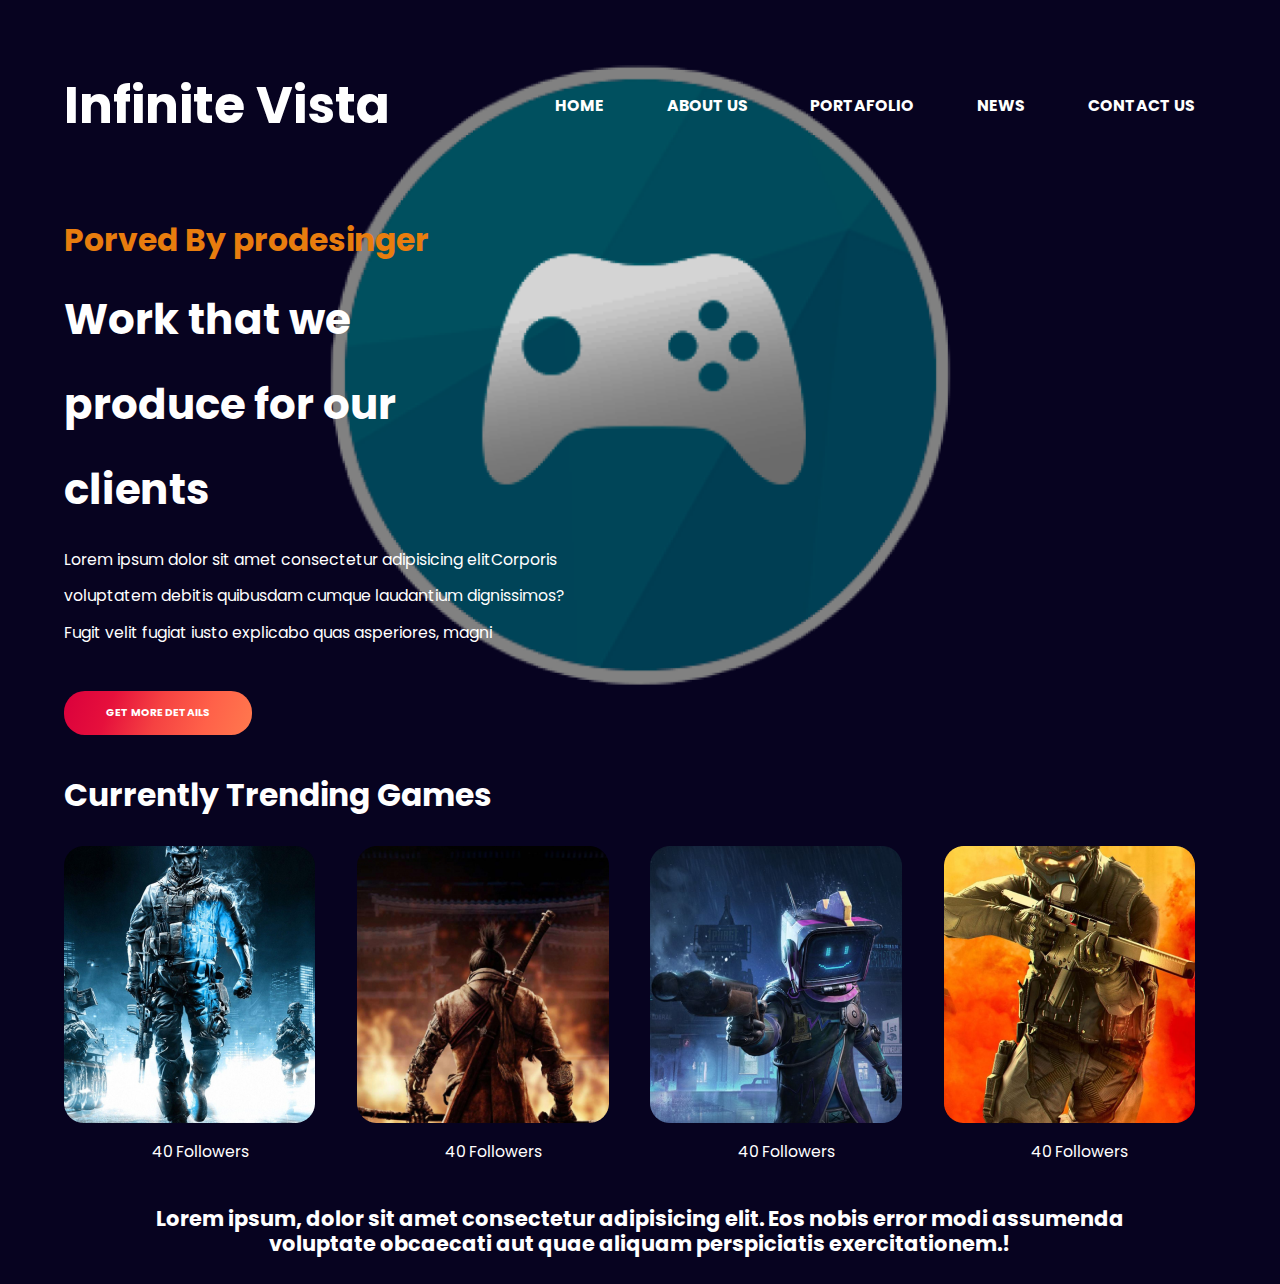
<file: index.html>
<!DOCTYPE html>
<html lang="en">

<head>
  <meta charset="UTF-8">
  <meta name="viewport" content="width=device-width, initial-scale=1.0">
  <title>Infinite Vista</title>
  <link rel="preconnect" href="https://fonts.googleapis.com">
  <link rel="preconnect" href="https://fonts.gstatic.com" crossorigin>
  <link href="https://fonts.googleapis.com/css2?family=Poppins:ital,wght@0,100;0,200;0,300;0,400;0,500;0,600;0,700;0,800;0,900;1,100;1,200;1,300;1,400;1,500;1,600;1,700;1,800;1,900&family=Rubik:ital,wght@0,300..900;1,300..900&display=swap" rel="stylesheet">
  <link rel="stylesheet" href="style/normalize.css">
  <link rel="stylesheet" href="style/style.css">
</head>

<body>
  <header class="pagina__Home">
    <div class="contenedor">
          <div class="barra">
            <a href="index.html" class="logo">
              <h1 class="center">Infinite Vista</h1>
            </a>
              <nav class="navegacion">
                <a class="navegacion__enlace" href="index.html">Home</a>
                <a class="navegacion__enlace" href="about-us.html">About us</a>
                <a class="navegacion__enlace" href="services.html">Portafolio</a>
                <a class="navegacion__enlace" href="form.html">News</a>
                <a class="navegacion__enlace" href="Contact-us.html">Contact us</a>
              </nav>
          </div>
    </div> 
        
      <div class="header__texto contenedor">
            <h3 class="color">Porved By prodesinger</h3>
            <h2>Work that we</h2>
            <h2>produce for our</h2>
            <h2>clients</h2>
            <p>Lorem ipsum dolor sit amet consectetur adipisicing elitCorporis</p>
            <p>voluptatem debitis quibusdam cumque laudantium dignissimos?</p>
            <p>Fugit velit fugiat iusto explicabo quas asperiores, magni</p>
            <a href="#" class="boton boton--primario">Get More details</a>
      </div>
  </header><!--header-->

    <main class="principal contenedor" >
        <h3>Currently Trending Games</h3>

          <div class="grid__index">
              <div class="entrada__index">
                  <img class="entrada__img--index" src="img/banner1.png" alt="banner1">
                  <div class="entrada__informacion--index">
                    <p class="center">40 Followers</p>
                  </div>
              </div>

              <div class="entrada__index">
                  <img class="entrada__img--index" src="img/banner2.png" alt="banner1">
                  <div class="entrada__informacion--index">
                    <p class="center">40 Followers</p>
                  </div>
              </div>

              <div class="entrada__index">
                  <img class="entrada__img--index" src="img/banner3.png" alt="banner1">
                  <div class="entrada__informacion--index">
                    <p class="center">40 Followers</p>
                  </div>
              </div>

              <div class="entrada__index">
                  <img class="entrada__img--index" src="img/banner4.png" alt="banner1">
                  <div class="entrada__informacion--index">
                    <p class="center">40 Followers</p>
                  </div>
              </div>
          </div>

          <div class="contenedor">
              <h4 class="center">Lorem ipsum, dolor sit amet consectetur adipisicing elit. Eos nobis error modi assumenda voluptate obcaecati aut quae aliquam perspiciatis exercitationem.!</h4>
          </div>
    </main><!--principal-->
</body>
</html>
</file>
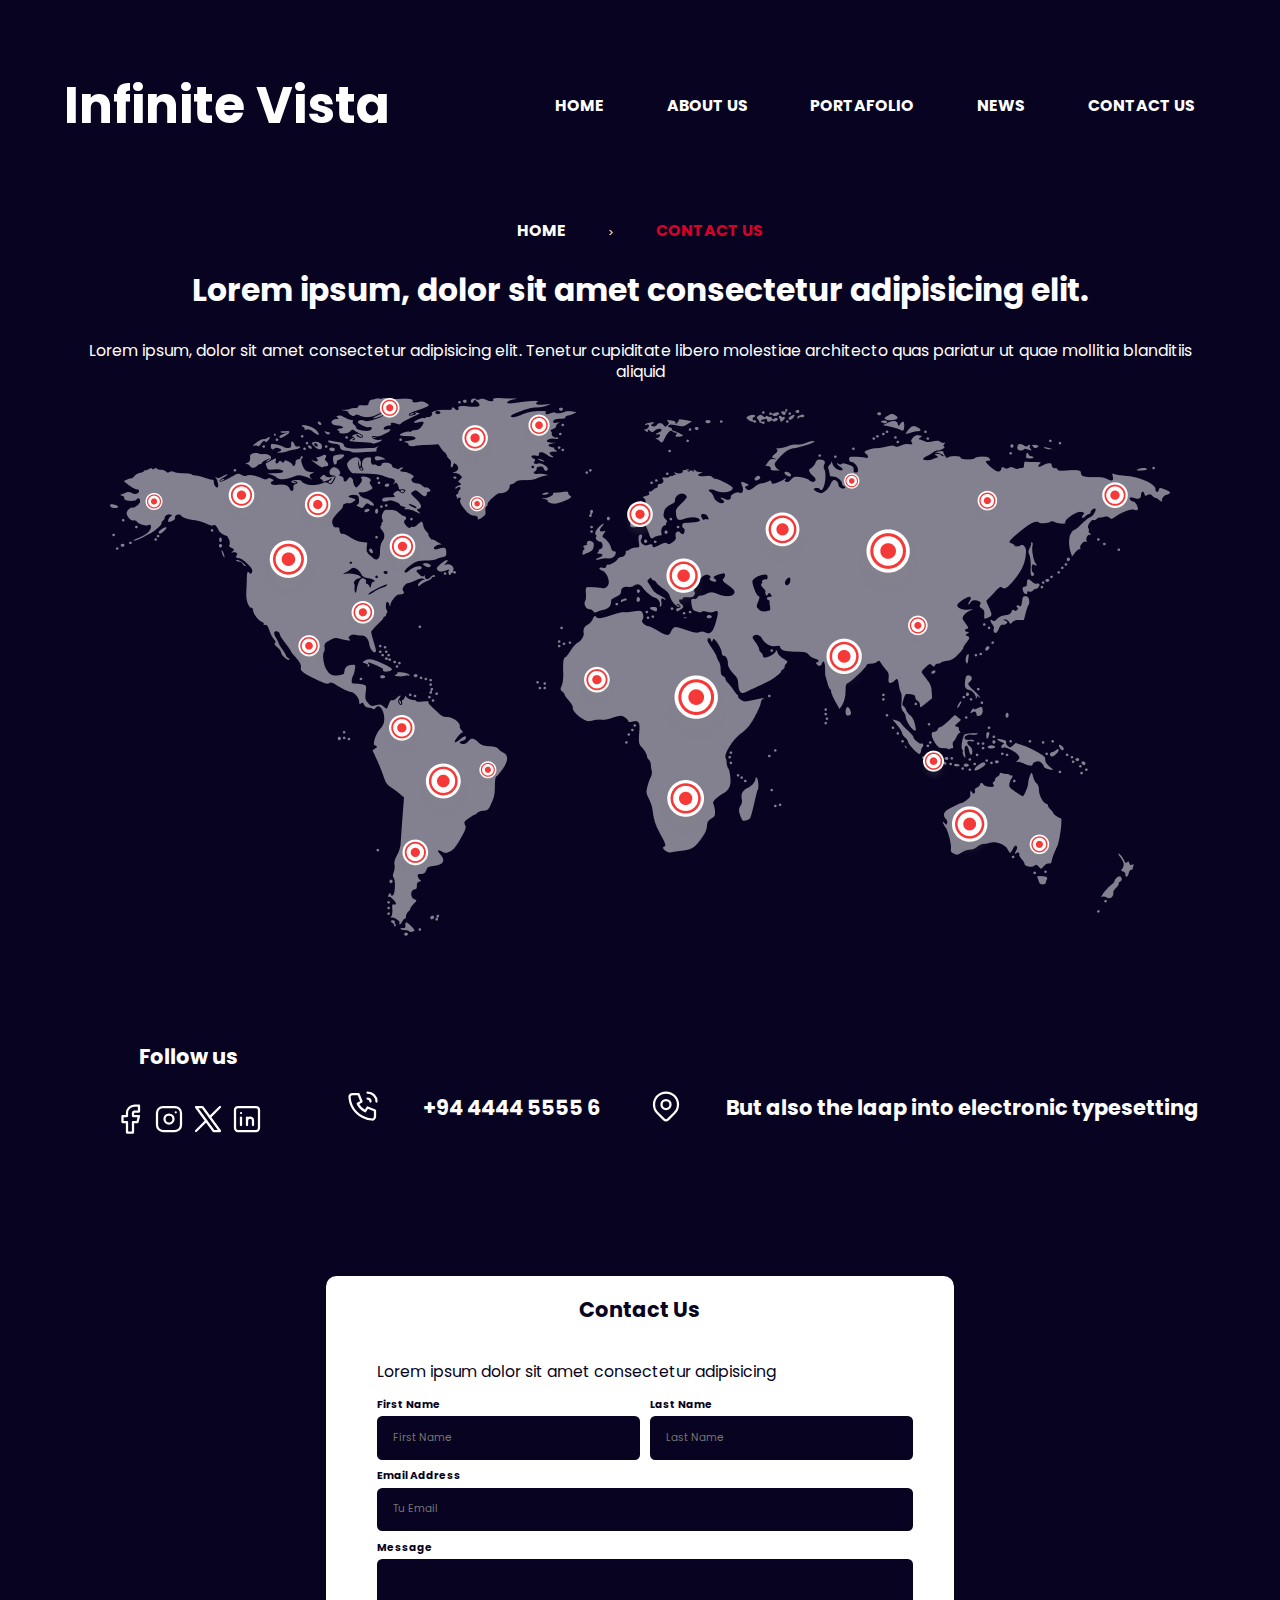
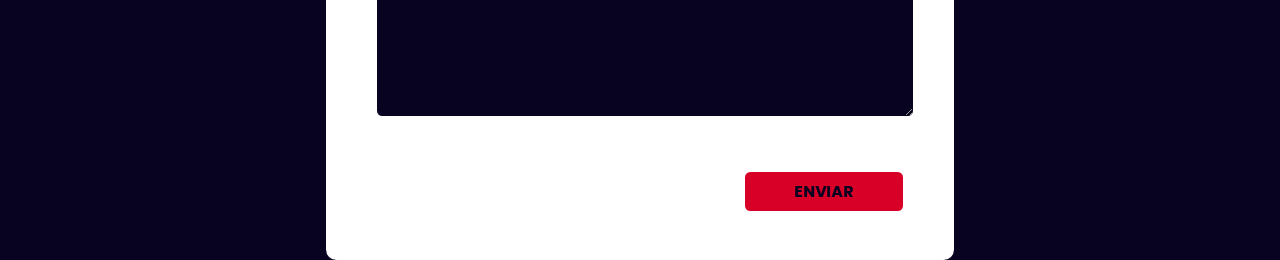
<file: contact-us.html>
<!DOCTYPE html>
<html lang="en">

<head>
  <meta charset="UTF-8">
  <meta name="viewport" content="width=device-width, initial-scale=1.0">
  <title>Infinite Vista</title>
  <link rel="preconnect" href="https://fonts.googleapis.com">
  <link rel="preconnect" href="https://fonts.gstatic.com" crossorigin>
  <link href="https://fonts.googleapis.com/css2?family=Poppins:ital,wght@0,100;0,200;0,300;0,400;0,500;0,600;0,700;0,800;0,900;1,100;1,200;1,300;1,400;1,500;1,600;1,700;1,800;1,900&family=Rubik:ital,wght@0,300..900;1,300..900&display=swap" rel="stylesheet">
  <link rel="stylesheet" href="style/normalize.css">
  <link rel="stylesheet" href="style/style.css">
</head>

<body>
  <header class="header">
    <div class="contenedor">
          <div class="barra">
            <a href="index.html" class="logo">
              <h1 class="center">Infinite Vista</h1>
            </a>
              <nav class="navegacion">
                  <a class="navegacion__enlace" href="index.html">Home</a>
                  <a class="navegacion__enlace" href="about-us.html">About us</a>
                  <a class="navegacion__enlace" href="services.html">Portafolio</a>
                  <a class="navegacion__enlace" href="News.html">News</a>
                  <a class="navegacion__enlace" href="Contact-us.html">Contact us</a>
              </nav>
          </div>
    </div> 
   
  </header><!--header-->

  <section class="map">
    <div class="header__texto contenedor contenedor__top">
      <div class="centrar-texto">
        <a href="index.html" class="boton-2">Home</a><span>></span><span class="boton-2 red">Contact Us</span>
      </div>
      
          <h3 class="centrar-texto">Lorem ipsum, dolor sit amet consectetur adipisicing elit. </h3>
          <p class="centrar-texto">Lorem ipsum, dolor sit amet consectetur adipisicing elit. Tenetur cupiditate libero molestiae architecto quas pariatur ut quae mollitia blanditiis aliquid</p>

          <div class="centrar-texto">
              <img src="img/logo-contact.png" alt="logo-contact">
          </div>
         
          <div class="flex__contact ">
              <section class="services__contact flex ">
                  <div class="block">
                      <h4 class="no-margin">Follow us</h4>
                      <div class="service__contact no-margin">
                          <svg xmlns="http://www.w3.org/2000/svg" class="icon icon-tabler icon-tabler-brand-facebook" width="36" height="36" viewBox="0 0 24 24" stroke-width="1.5" stroke="#ffffff" fill="none"      stroke-linecap="round" stroke-linejoin="round">
                              <path stroke="none" d="M0 0h24v24H0z" fill="none"/>
                              <path d="M7 10v4h3v7h4v-7h3l1 -4h-4v-2a1 1 0 0 1 1 -1h3v-4h-3a5 5 0 0 0 -5 5v2h-3" />
                          </svg>

                          <svg xmlns="http://www.w3.org/2000/svg" class="icon icon-tabler icon-tabler-brand-instagram" width="36" height="36" viewBox="0 0 24 24" stroke-width="1.5" stroke="#ffffff" fill="none" stroke-linecap="round" stroke-linejoin="round">
                              <path stroke="none" d="M0 0h24v24H0z" fill="none"/>
                              <path d="M4 4m0 4a4 4 0 0 1 4 -4h8a4 4 0 0 1 4 4v8a4 4 0 0 1 -4 4h-8a4 4 0 0 1 -4 -4z" />
                              <path d="M12 12m-3 0a3 3 0 1 0 6 0a3 3 0 1 0 -6 0" />
                              <path d="M16.5 7.5l0 .01" />
                          </svg>

                          <svg xmlns="http://www.w3.org/2000/svg" class="icon icon-tabler icon-tabler-brand-x" width="36" height="36" viewBox="0 0 24 24" stroke-width="1.5" stroke="#ffffff" fill="none" stroke-linecap="round" stroke-linejoin="round">
                              <path stroke="none" d="M0 0h24v24H0z" fill="none"/>
                              <path d="M4 4l11.733 16h4.267l-11.733 -16z" />
                              <path d="M4 20l6.768 -6.768m2.46 -2.46l6.772 -6.772" />
                          </svg>

                          <svg xmlns="http://www.w3.org/2000/svg" class="icon icon-tabler icon-tabler-brand-linkedin" width="36" height="36" viewBox="0 0 24 24" stroke-width="1.5" stroke="#ffffff" fill="none" stroke-linecap="round" stroke-linejoin="round">
                              <path stroke="none" d="M0 0h24v24H0z" fill="none"/>
                              <path d="M4 4m0 2a2 2 0 0 1 2 -2h12a2 2 0 0 1 2 2v12a2 2 0 0 1 -2 2h-12a2 2 0 0 1 -2 -2z" />
                              <path d="M8 11l0 5" />
                              <path d="M8 8l0 .01" />
                              <path d="M12 16l0 -5" />
                              <path d="M16 16v-3a2 2 0 0 0 -4 0" />
                          </svg>
                      </div>
                  </div>
              </section>

            <section class="services__contact  flex">
                <div class="service__contact  no-margin">
                  <svg xmlns="http://www.w3.org/2000/svg" class="icon icon-tabler icon-tabler-phone-call" width="36" height="36" viewBox="0 0 24 24" stroke-width="1.5" stroke="#ffffff" fill="none" stroke-linecap="round" stroke-linejoin="round">
                      <path stroke="none" d="M0 0h24v24H0z" fill="none"/>
                      <path d="M5 4h4l2 5l-2.5 1.5a11 11 0 0 0 5 5l1.5 -2.5l5 2v4a2 2 0 0 1 -2 2a16 16 0 0 1 -15 -15a2 2 0 0 1 2 -2" />
                      <path d="M15 7a2 2 0 0 1 2 2" />
                      <path d="M15 3a6 6 0 0 1 6 6" />
                    </svg>
                </div>
                  <div>
                    
                    <h4 class="no-margin">+94 4444 5555 6</h4>
                  </div>
            </section>

            <section class="services__contact  flex">
                <div class="service__contact  no-margin">
                  <svg xmlns="http://www.w3.org/2000/svg" class="icon icon-tabler icon-tabler-map-pin" width="36" height="36" viewBox="0 0 24 24" stroke-width="1.5" stroke="#ffffff" fill="none" stroke-linecap="round" stroke-linejoin="round">
                      <path stroke="none" d="M0 0h24v24H0z" fill="none"/>
                      <path d="M9 11a3 3 0 1 0 6 0a3 3 0 0 0 -6 0" />
                      <path d="M17.657 16.657l-4.243 4.243a2 2 0 0 1 -2.827 0l-4.244 -4.243a8 8 0 1 1 11.314 0z" />
                    </svg>
                </div>
                <div>
                  <h4 class="no-margin">But also the laap into electronic 
                      typesetting</h4>
                </div>
            </section>
        </div>
    </div>
  </section>
    <main class=" formulario bg-white">
        <section class="">
            <h4 class="centrar-texto no-margin">Contact Us</h4>
            
            <form class="formulario ">
                <fieldset>
                          <p>Lorem ipsum dolor sit amet consectetur adipisicing</p>

                          <div class="contenedor-campos">
                            <div class="campo">
                              <label>First Name</label>
                              <input class="input-text" type="text" placeholder="First Name">
                            </div>

                            <div class="campo">
                              <label>Last Name</label>
                              <input class="input-text" type="tel" placeholder="Last Name">
                            </div>

                            <div class="campo">
                                <label>Email Address</label>
                                <input class="input-text" type ="Email Address" placeholder="Tu Email">
                            </div>

                            <div class="campo">
                              <label>Message</label>
                              <textarea class="input-text"></textarea>
                            </div>
                          </div><!--contenedor-campos-->

                          <div class="alinear-derecha flex">
                            <input class="boton__3" type="submit"  value="enviar">
                        </div>

                </fieldset>
            </form>
        </section>
    </main><!--principal-->
</body>
</html>
</file>
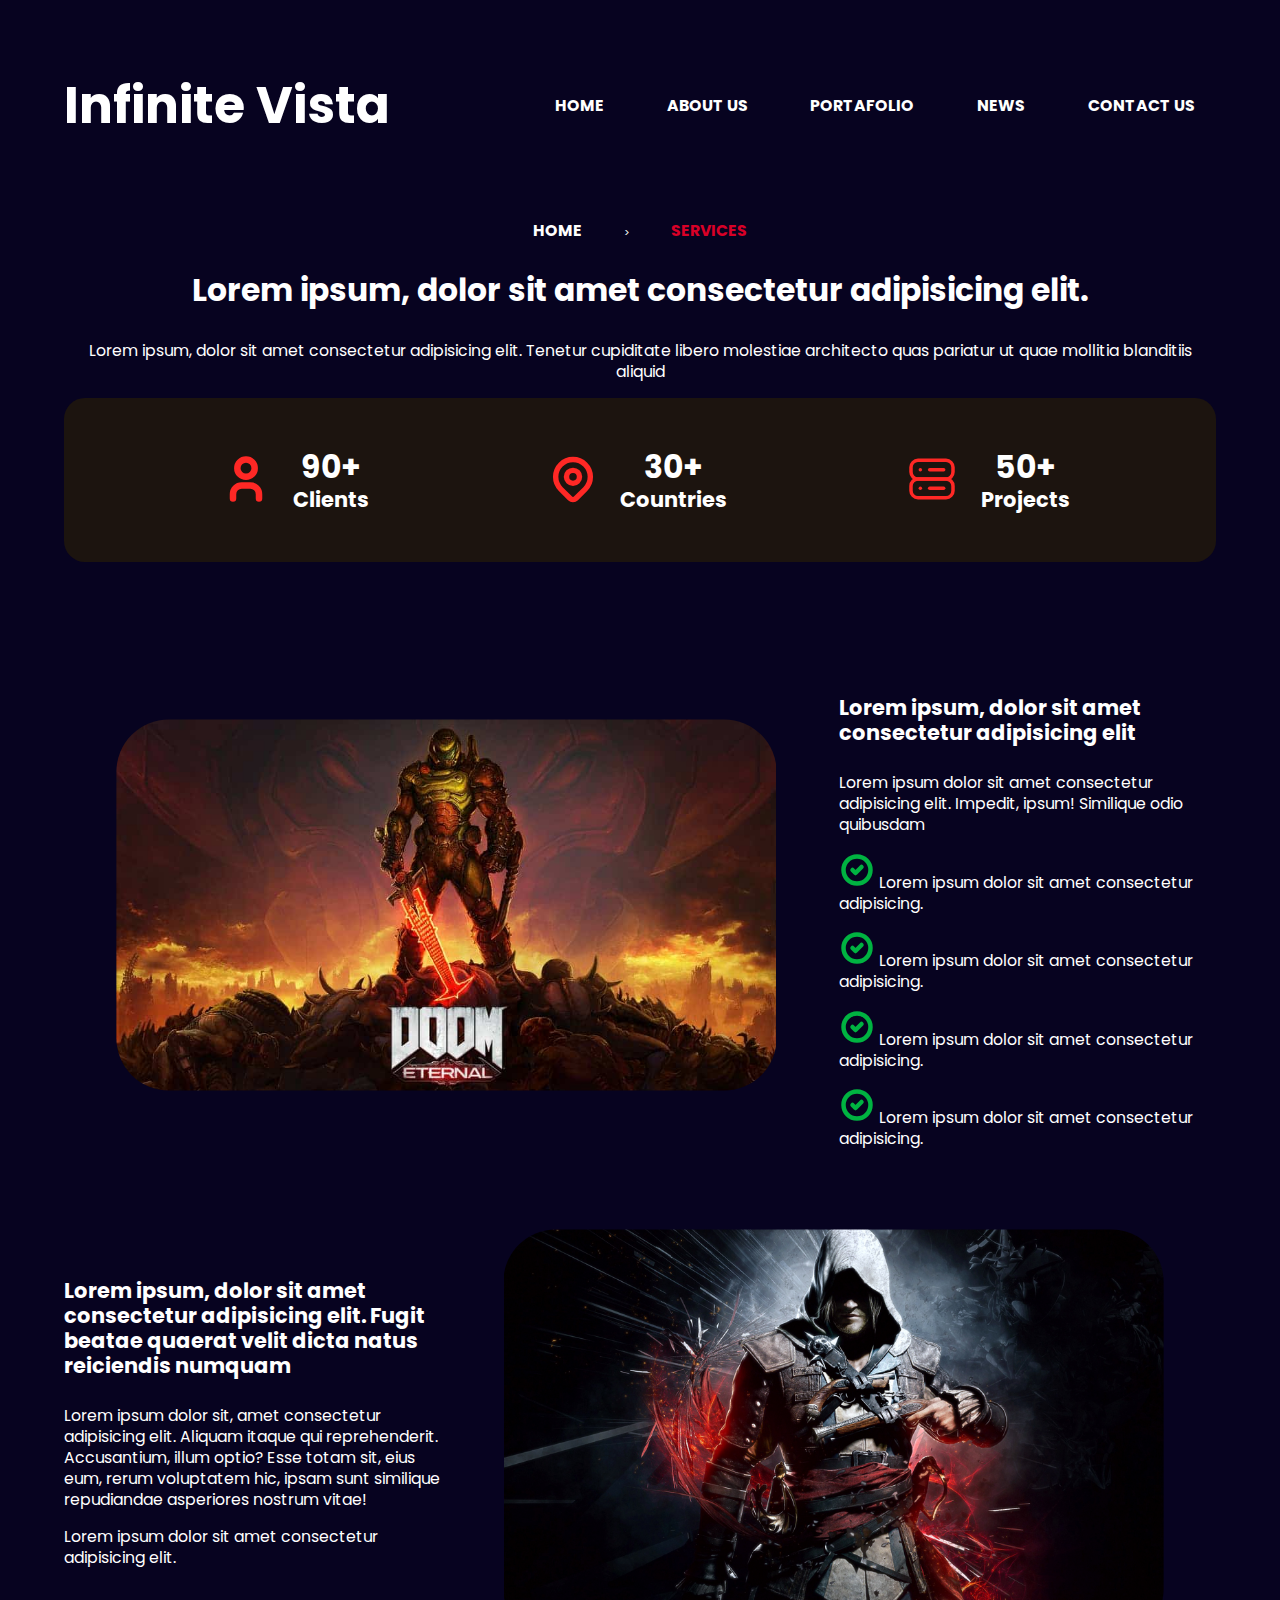
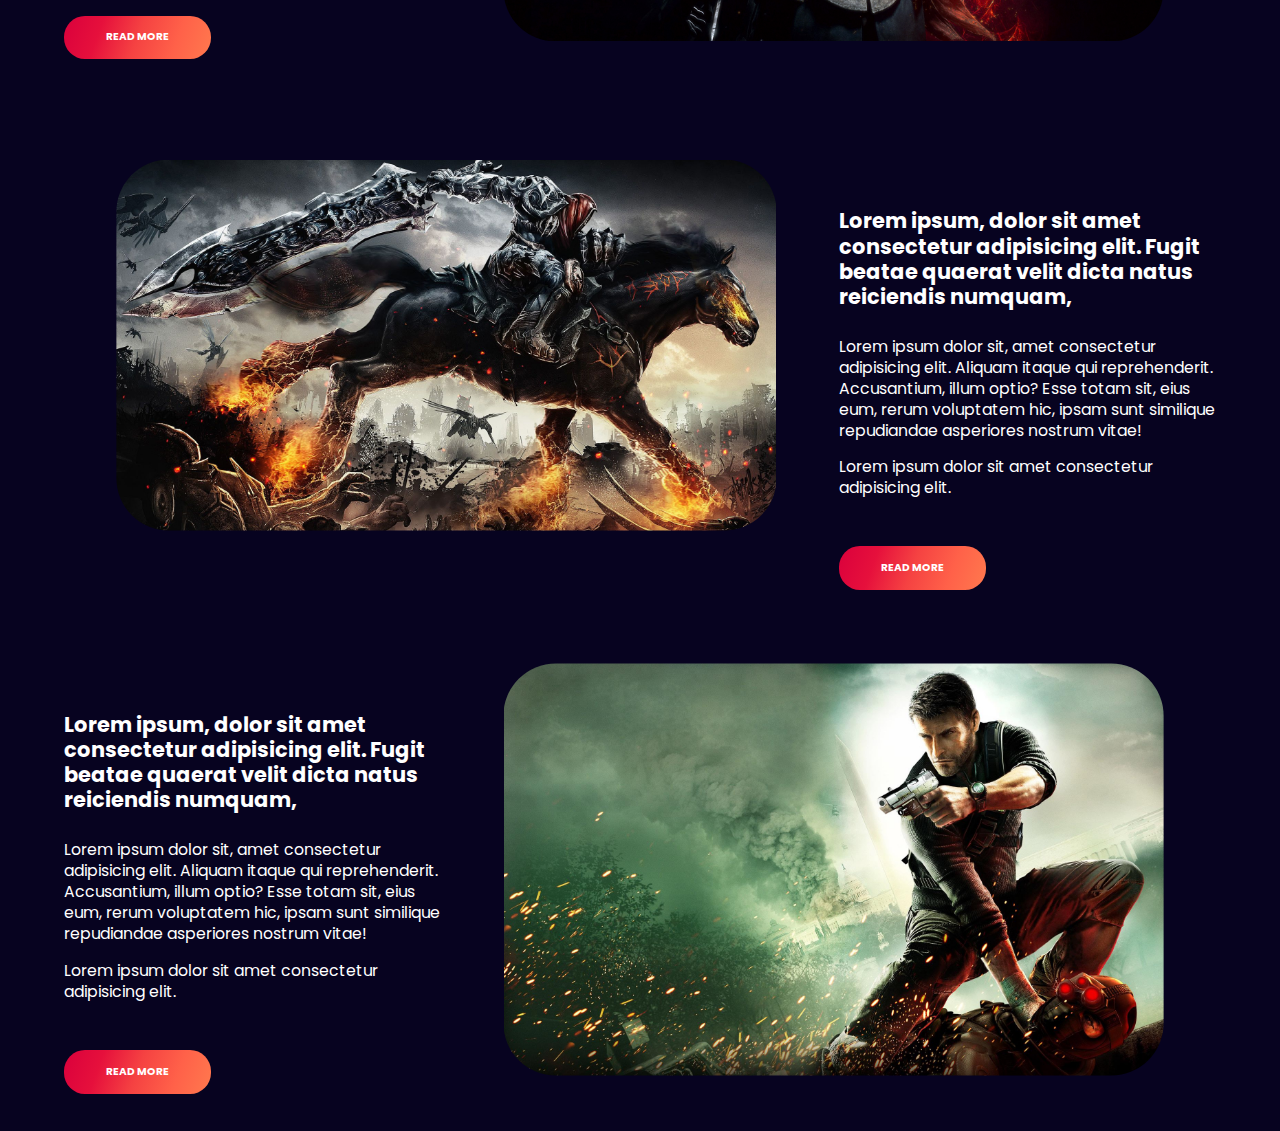
<file: services.html>
<!DOCTYPE html>
<html lang="en">

<head>
  <meta charset="UTF-8">
  <meta name="viewport" content="width=device-width, initial-scale=1.0">
  <title>Infinite Vista</title>
  <link rel="preconnect" href="https://fonts.googleapis.com">
  <link rel="preconnect" href="https://fonts.gstatic.com" crossorigin>
  <link href="https://fonts.googleapis.com/css2?family=Poppins:ital,wght@0,100;0,200;0,300;0,400;0,500;0,600;0,700;0,800;0,900;1,100;1,200;1,300;1,400;1,500;1,600;1,700;1,800;1,900&family=Rubik:ital,wght@0,300..900;1,300..900&display=swap" rel="stylesheet">
  <link rel="stylesheet" href="style/normalize.css">
  <link rel="stylesheet" href="style/style.css">
</head>

<body>
  <header class="header">
    <div class="contenedor">
          <div class="barra">
            <a href="index.html" class="logo">
              <h1 class="center">Infinite Vista</h1>
            </a>
              <nav class="navegacion">
                  <a class="navegacion__enlace" href="index.html">Home</a>
                  <a class="navegacion__enlace" href="about-us.html">About us</a>
                  <a class="navegacion__enlace" href="services.html">Portafolio</a>
                  <a class="navegacion__enlace" href="News.html">News</a>
                  <a class="navegacion__enlace" href="Contact-us.html">Contact us</a>
              </nav>
          </div>
    </div> 
      
  </header><!--header-->

  <section>
    <div class="header__texto contenedor contenedor__top">
      <div class="centrar-texto">
        <a href="index.html" class="boton-2">Home</a><span>></span><span class="boton-2 red">Services</span>
      </div>
      
          <h3 class="centrar-texto">Lorem ipsum, dolor sit amet consectetur adipisicing elit. </h3>
          <p class="centrar-texto">Lorem ipsum, dolor sit amet consectetur adipisicing elit. Tenetur cupiditate libero molestiae architecto quas pariatur ut quae mollitia blanditiis aliquid</p>

          <div class="flex bg">
              <section class="services flex">
                  <div class="service no-margin">
                      <svg xmlns="http://www.w3.org/2000/svg" class="icon icon-tabler icon-tabler-user" width="52" height="52" viewBox="0 0 24 24" stroke-width="3" stroke="#ff2825" fill="none" stroke-linecap="round" stroke-linejoin="round">
                        <path stroke="none" d="M0 0h24v24H0z" fill="none"/>
                        <path d="M8 7a4 4 0 1 0 8 0a4 4 0 0 0 -8 0" />
                        <path d="M6 21v-2a4 4 0 0 1 4 -4h4a4 4 0 0 1 4 4v2" />
                      </svg>
                  </div>
                    <div>
                      <h3 class="no-margin">90+</h3>
                      <h4 class="no-margin">Clients</h4>
                    </div> 
              </section>

            <section class="services flex">
                <div class="service no-margin">
                    <svg xmlns="http://www.w3.org/2000/svg" class="icon icon-tabler icon-tabler-map-pin" width="52" height="52" viewBox="0 0 24 24" stroke-width="2.5" stroke="#ff2825" fill="none" stroke-linecap="round" stroke-linejoin="round">
                      <path stroke="none" d="M0 0h24v24H0z" fill="none"/>
                      <path d="M9 11a3 3 0 1 0 6 0a3 3 0 0 0 -6 0" />
                      <path d="M17.657 16.657l-4.243 4.243a2 2 0 0 1 -2.827 0l-4.244 -4.243a8 8 0 1 1 11.314 0z" />
                    </svg>
                </div>
                  <div>
                    <h3 class="no-margin">30+</h3>
                    <h4 class="no-margin">Countries</h4>
                  </div>
            </section>

            <section class="services flex">
                <div class="service no-margin">
                    <svg xmlns="http://www.w3.org/2000/svg" class="icon icon-tabler icon-tabler-server-2" width="56" height="56" viewBox="0 0 24 24" stroke-width="1.5" stroke="#ff2825" fill="none" stroke-linecap="round" stroke-linejoin="round">
                      <path stroke="none" d="M0 0h24v24H0z" fill="none"/>
                      <path d="M3 4m0 3a3 3 0 0 1 3 -3h12a3 3 0 0 1 3 3v2a3 3 0 0 1 -3 3h-12a3 3 0 0 1 -3 -3z" />
                      <path d="M3 12m0 3a3 3 0 0 1 3 -3h12a3 3 0 0 1 3 3v2a3 3 0 0 1 -3 3h-12a3 3 0 0 1 -3 -3z" />
                      <path d="M7 8l0 .01" />
                      <path d="M7 16l0 .01" />
                      <path d="M11 8h6" />
                      <path d="M11 16h6" />
                    </svg>
                </div>
                <div>
                  <h3 class="no-margin">50+</h3>
                  <h4 class="no-margin">Projects</h4>
                </div>
            </section>
        </div>
    </div>
  </section>

    <main class="principal contenedor" >

      <div class="grid--services">
                <div class="entrada">
                    <img class="entrada__img" src="img/logoSer1.png" alt="banner1">
                </div>
                <div class="entrada__informacion">
                    <h4 class="entrada__info">Lorem ipsum, dolor sit amet consectetur adipisicing elit</h4>

                    <p>Lorem ipsum dolor sit amet consectetur adipisicing elit. Impedit, ipsum! Similique odio quibusdam </p>

                    <div>
                      <p><svg xmlns="http://www.w3.org/2000/svg" class="icon icon-tabler icon-tabler-circle-check" width="36" height="36" viewBox="0 0 24 24" stroke-width="3" stroke="#00b341" fill="none" stroke-linecap="round" stroke-linejoin="round">
                        <path stroke="none" d="M0 0h24v24H0z" fill="none"/>
                        <path d="M12 12m-9 0a9 9 0 1 0 18 0a9 9 0 1 0 -18 0" />
                        <path d="M9 12l2 2l4 -4" />
                      </svg> Lorem ipsum dolor sit amet consectetur adipisicing.
                      </p>
                    </div>

                    <p><svg xmlns="http://www.w3.org/2000/svg" class="icon icon-tabler icon-tabler-circle-check" width="36" height="36" viewBox="0 0 24 24" stroke-width="3" stroke="#00b341" fill="none" stroke-linecap="round" stroke-linejoin="round">
                      <path stroke="none" d="M0 0h24v24H0z" fill="none"/>
                      <path d="M12 12m-9 0a9 9 0 1 0 18 0a9 9 0 1 0 -18 0" />
                      <path d="M9 12l2 2l4 -4" />
                    </svg>  Lorem ipsum dolor sit amet consectetur adipisicing.
                    </p>

                    <p><svg xmlns="http://www.w3.org/2000/svg" class="icon icon-tabler icon-tabler-circle-check" width="36" height="36" viewBox="0 0 24 24" stroke-width="3" stroke="#00b341" fill="none" stroke-linecap="round" stroke-linejoin="round">
                      <path stroke="none" d="M0 0h24v24H0z" fill="none"/>
                      <path d="M12 12m-9 0a9 9 0 1 0 18 0a9 9 0 1 0 -18 0" />
                      <path d="M9 12l2 2l4 -4" />
                    </svg>  Lorem ipsum dolor sit amet consectetur adipisicing.
                    </p>

                    <p><svg xmlns="http://www.w3.org/2000/svg" class="icon icon-tabler icon-tabler-circle-check" width="36" height="36" viewBox="0 0 24 24" stroke-width="3" stroke="#00b341" fill="none" stroke-linecap="round" stroke-linejoin="round">
                      <path stroke="none" d="M0 0h24v24H0z" fill="none"/>
                      <path d="M12 12m-9 0a9 9 0 1 0 18 0a9 9 0 1 0 -18 0" />
                      <path d="M9 12l2 2l4 -4" />
                    </svg>  Lorem ipsum dolor sit amet consectetur adipisicing.
                    </p>
                </div>

                <div class=" entrada__banner2">
                    <img class="entrada__img" src="img/logoSer2.png" alt="banner2">
                </div>
                <div class="entrada__informacion--banner2">
                      <h4 class="entrada__info">Lorem ipsum, dolor sit amet consectetur adipisicing elit. Fugit beatae quaerat velit dicta natus reiciendis numquam</h4>
                        <p>Lorem ipsum dolor sit, amet consectetur adipisicing elit. Aliquam itaque qui reprehenderit. Accusantium, illum optio? Esse totam sit, eius eum, rerum voluptatem hic, ipsam sunt similique repudiandae asperiores nostrum vitae!</p>

                        <p>Lorem ipsum dolor sit amet consectetur adipisicing elit.</p>
                        <a href="#" class="boton boton--primario">Read More</a>
                </div>

              <div class="entrada__banner3">
                  <img class="entrada__img" src="img/logoSer3.png" alt="banner3">
              </div>

                  <div class="entrada__informacion--banner3">
                    <h4 class="entrada__info">Lorem ipsum, dolor sit amet consectetur adipisicing elit. Fugit beatae quaerat velit dicta natus reiciendis numquam,</h4>

                    <p>Lorem ipsum dolor sit, amet consectetur adipisicing elit. Aliquam itaque qui reprehenderit. Accusantium, illum optio? Esse totam sit, eius eum, rerum voluptatem hic, ipsam sunt similique repudiandae asperiores nostrum vitae!</p>

                    <p>Lorem ipsum dolor sit amet consectetur adipisicing elit.</p>
                    <a href="#" class="boton boton--primario">Read More</a>
                  </div>
              

                <div class="entrada__banner4">
                    <img class="entrada__img" src="img/logoSer4.png" alt="banner1">
                </div>
                    <div class="entrada__informacion--banner4">
                        <h4 class="entrada__info">Lorem ipsum, dolor sit amet consectetur adipisicing elit. Fugit beatae quaerat velit dicta natus reiciendis numquam,</h4>
    
                        <p>Lorem ipsum dolor sit, amet consectetur adipisicing elit. Aliquam itaque qui reprehenderit. Accusantium, illum optio? Esse totam sit, eius eum, rerum voluptatem hic, ipsam sunt similique repudiandae asperiores nostrum vitae!</p>
    
                        <p>Lorem ipsum dolor sit amet consectetur adipisicing elit.</p>
                        <a href="#" class="boton boton--primario">Read More</a>
                  </div>
                
    </main><!--principal-->
</body>
</html>
</file>
<file: style/style.css>
:root {
    /*Colores*/
    --primario: #070320;
    --naranja: #E87D0E;
    --rojo: #D80027;
    --blanco: #FFFFFF;
    --marron: #1C140F;

    /*Fuentes*/
    --fuenteTitulo: "Rubik", sans-serif;
    --fuenteHeading: "Poppins", sans-serif;
}

html{
    box-sizing: border-box;
    font-size: 65.5%;
}
*,*:before,*:after{
    box-sizing: inherit;
}
body{
    font-family: var(--fuenteTitulo);
    font-family: var(--fuenteHeading);
    background-color: var(--primario);
    color: var(--blanco);
}

/*Globales*/
.contenedor {
    width:  min(90%, 120rem);
    margin: 0 auto;
}

p {
    font-size: 1.5rem;
    line-height: 2rem;
}

a{
    text-decoration: none;
}

h1, h2, h3, h4{
    font-family: var(--fuenteHeading);
    line-height: 1.2;
}

h1{
    font-size: 4.8rem;
}

h2{
    font-size: 4rem;
}
h3{
    font-size: 3rem;
}
h4 {
    font-size: 2rem;
}

img{
    max-width: 100%;
}
/*Utilidades*/
.center {
    text-align: center;
}
.no-margin {
    margin: 0;
}
.centrar-texto {
    text-align: center;
}
.color {
    color:var(--naranja);
}
.barra {
    padding-top: 4rem;
}
.contenedor__top {
    margin-top: 5rem;
}
/*Header*/
.pagina__Home {
    background-image: url(../img/logo.png);
    background-size: contain;
    background-repeat: no-repeat;
    background-position:  center center;
}
.header__texto {
    margin-top: 5rem;
    text-align: center;
}
@media (min-width: 768px) {
    .header__texto{
        text-align: left;
    }
}

@media (min-width: 768px) {
    .barra{
        display: flex;
        justify-content: space-between;
        align-items: center;
    }
}
.logo {
    color: var(--blanco);
}
/*navegacion*/
@media (min-width: 768px) {
    .navegacion{
        display: flex;
        gap: 2rem;
    }
}
.navegacion__enlace {
    display: block;
    text-align: center;
    font-size: 1.2rem;
    color: var(--blanco);
    margin: 1rem;
    padding: 1rem;
    font-size: 1.5rem;
    text-transform: uppercase;
    font-weight: bold;
}

.navegacion__enlace:hover {
    background-color: var(--rojo);
    border-radius: 1rem;
}
/*boton*/
.boton{
    display: block;
    font-family: var(--fuenteHeading);
    color: var(--blanco);
    text-align: center;
    padding: 1.5rem 4rem;
    font-size: 1rem;
    text-transform: uppercase;
    font-weight: bold;
    margin-bottom: 1rem;
    border-radius: 2rem;
    border: none;
    margin-top: 3rem;
}
.boton-2{
    font-family: var(--fuenteHeading);
    color: var(--blanco);
    text-align: center;
    padding: 1.5rem 4rem;
    font-size: 1.5rem;
    text-transform: uppercase;
    font-weight: bold;
    margin-bottom: 1rem;
    border-radius: 2rem;
    border: none;
    margin-top: 3rem;
}
.boton-2:hover {
    color: var(--rojo);
}
.red {
    color: var(--rojo);
}

@media (min-width: 768px) {
    .boton{
        display: inline-block;
    }
}
.boton:hover {
    cursor: pointer;
}
.boton--primario{
    background-image: linear-gradient(290deg, #ff794e 0, #ff6149 25%, #f54242 50%, #e6103c 75%, #da003c 100%);;
}
.grid__index {
    display: grid;
    grid-template-columns: repeat(2,1fr);
    padding: 0;
    gap: 4rem;
}
@media (min-width: 768px) {
    .grid__index {
        grid-template-columns: repeat(4,1fr);
        gap: 2rem;
    }
}
/*.grid{
    display: grid;
    grid-template-columns: repeat(2,1fr);
    padding: 0;
    gap: 4rem;
}
@media (min-width: 480px) {
    .grid{
      grid-template-columns: repeat(2, 1fr);
    }
  }
@media (min-width: 768px) {
    .grid{
      grid-template-columns: repeat(4, 1fr);
    }
  }
  */
  /*main*/
.entrada__img{
    width: 100%;
}
.entrada__info{
    text-align: center;
}
@media (min-width: 1240px) {
    .entrada__info {
        text-align: left;
    }
}

.flex{
    display:flex;
    flex-direction: column;
    border-radius: 2rem;
    align-items: center;
}
@media (min-width: 768px) {
    .flex{
        text-align: center;
        justify-content: space-evenly;
        border-radius: 2rem;
        align-items: center;
        flex-direction: row;
    }
}
.bg{
    background-color: var(--marron);
}
/*servicios*/
.services {
    display: flex;
    flex-direction: row;
    gap: 1rem;
    padding: 2rem;
}
.service {
    margin: 3rem 1rem;
}
.grid--services {
    display: grid;
    grid-template-columns: repeat(3,1fr);
    margin-top: 10rem;
    justify-items: center;
    gap: 1rem;
}
/*banner1*/
.entrada {
    grid-column: 1/4;
}
@media (min-width: 1240px) {
    .entrada {
        grid-column: 1/3;
    }
}
.entrada__img {
    border-radius: 2rem;
    padding: 1rem;
}
@media (min-width: 1240px) {
    .entrada__img {
        border-radius: 10rem;
        padding: 5rem;
    }
    
}

.entrada__informacion {
    grid-column: 1/4;
    grid-row: 2/3;
    text-align: center;
    padding: 0;
}
@media (min-width:1240px) {
    .entrada__informacion{
        grid-column: 3/4;
        grid-row: 1/2;
        text-align: left;
        padding: 0rem;
    }
}
/*banner2*/
.entrada__banner2 {
    grid-column: 1/4;
}
@media (min-width: 1240px) {
    .entrada__banner2 {
        grid-column: 2/4;
        grid-row: 2/3;
    }
}
.entrada__informacion--banner2 {
    grid-column: 1/4;
    grid-row: 4/5;
    text-align: center;
    padding: 0;
}
@media (min-width: 1240px) {
    .entrada__informacion--banner2{
        grid-column: 1/2;
        grid-row: 2/3;
        text-align: left;
        margin-top: 7rem;
    }
}
/*banner3*/
.entrada__banner3 {
    grid-column: 1/4;
}
@media (min-width: 1240px) {
    .entrada__banner3 {
        grid-column: 1/3;
        grid-row: 3/4;
    }
}
.entrada__informacion--banner3 {
    grid-column: 1/4;
    grid-row: 6/7;
    text-align: center;
    padding: 0;
}
@media (min-width: 1240px) {
    .entrada__informacion--banner3{
        grid-column: 3/4;
        grid-row: 3/4;
        text-align: left;
        margin-top: 7rem;
    }
}
/*banner4*/
.entrada__banner4 {
        grid-column: 1/4;
}
@media (min-width: 1240px) {
    .entrada__banner4 {
        grid-column: 2/4;
        grid-row: 4/5;
        
    }
}
.entrada__informacion--banner4 {
    grid-column: 1/4;
    grid-row: 8/9;
    text-align: center;
    padding: 0;
}
@media (min-width: 1240px) {
    .entrada__informacion--banner4{
        grid-column: 1/2;
        grid-row: 4/5;
        text-align: left;
        margin-top: 7rem;
    }
}
/*Contact Us*/
.flex__contact {
    display:flex;
    flex-direction: column;
    border-radius: 2rem;
    align-items: center;
    margin: 10rem 0;
}
@media (min-width: 768px) {
    .flex__contact {
        text-align: center;
        justify-content: space-evenly;
        border-radius: 2rem;
        align-items: center;
        flex-direction: row;
    }
}

.block {
    display: block;
}
.services__contact  {
    display: flex;
    flex-direction: row;
    gap: 1rem;
    padding: 0;
}
@media (min-width: 768px) {
    .service__contact {
        padding: 2rem;
    }
}
.service__contact  {
    margin: 1rem 1rem;
}

.bg-white{
    background-color: var(--blanco);
}
.formulario {
    color: var(--primario);
}
/*contacto*/
.formulario{
    width: min(60rem, 100% ); 
    margin: 0 auto;
    padding: 2rem; 
    border-radius: 1rem;
}

.formulario fieldset{
    border: none;
}

.formulario legend{
    text-align: center;
    font-size: 1.8rem;
    text-transform: uppercase;
    font-weight: 700;
    margin-bottom: 2rem;
    color: var(--primario);
}

@media (min-width: 768px) {
    .contenedor-campos{
        display: grid;
        grid-template-columns: 50% 50%;
        grid-template-rows:auto auto 20rem;
        column-gap: 1rem;
    }
    .campo:nth-child(3),   
    .campo:nth-child(4){
        grid-column: 1 / 3;
    }
}

.campo{
    margin-bottom: 1rem;
}

.campo label{
    color: var(--primario);
    font-weight: bold;
    margin-bottom: 0.5rem;
    display: block;
}

.campo textarea{
    height: 15rem;
}

.input-text{
    width: 100%;
    border: none;
    padding:1.5rem;
    border-radius: .5rem;
    background-color: var(--primario);
}

.boton__3{
    background-color: var(--rojo);
    color: var(--primario);
    padding: 1rem 1rem;
    margin-top: 2rem;
    font-size: 1.5rem;
    text-decoration: none;
    text-transform: uppercase;
    font-weight: bold;
    border-radius: .5rem;
    width: 80%;
    text-align: center;
    border: none;
}
.alinear-derecha{
    justify-content: flex-end;

}
@media (min-width: 768px) {
    .boton__3 {
        width: 30%;
        text-align: center;
    }
}
</file>
